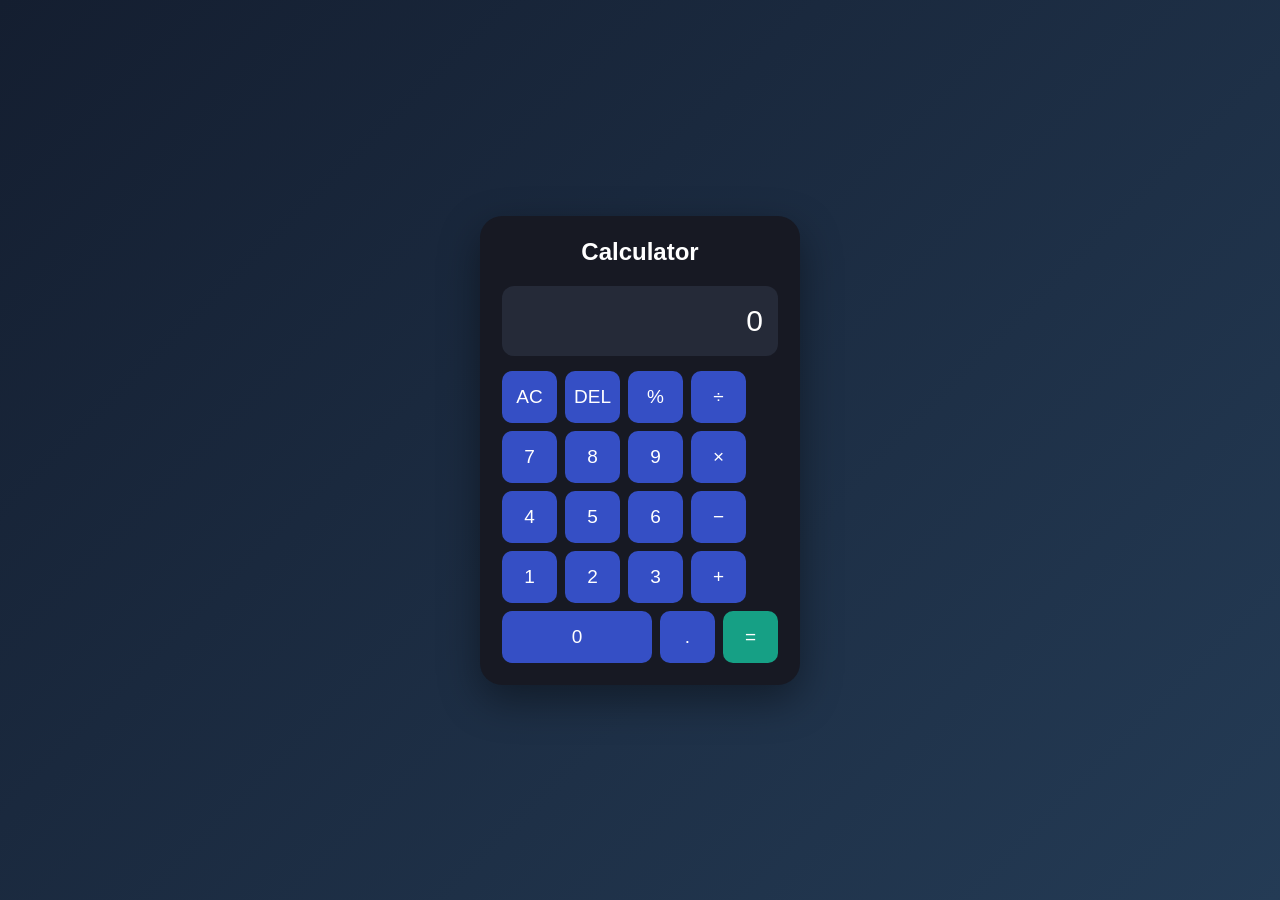
<file: culculator.html>
<!DOCTYPE html>
<html lang="en">
<head>
  <meta charset="UTF-8">
  <meta name="viewport" content="width=device-width, initial-scale=1.0">
  <title>My Calculator</title>
  <link href="calculator.css" rel="stylesheet"/>
</head>
<body>

  <div class="calculator">
    <h2>Calculator</h2>

    <div class="display">0</div>

    <div class="buttons">
      <button>AC</button>
      <button>DEL</button>
      <button>%</button>
      <button class="operator">÷</button>

      <button>7</button>
      <button>8</button>
      <button>9</button>
      <button class="operator">×</button>

      <button>4</button>
      <button>5</button>
      <button>6</button>
      <button class="operator">−</button>

      <button>1</button>
      <button>2</button>
      <button>3</button>
      <button class="operator">+</button>

      <button class="zero">0</button>
      <button>.</button>
      <button class="equal">=</button>
    </div>
  </div>

</body>
</html>
</file>
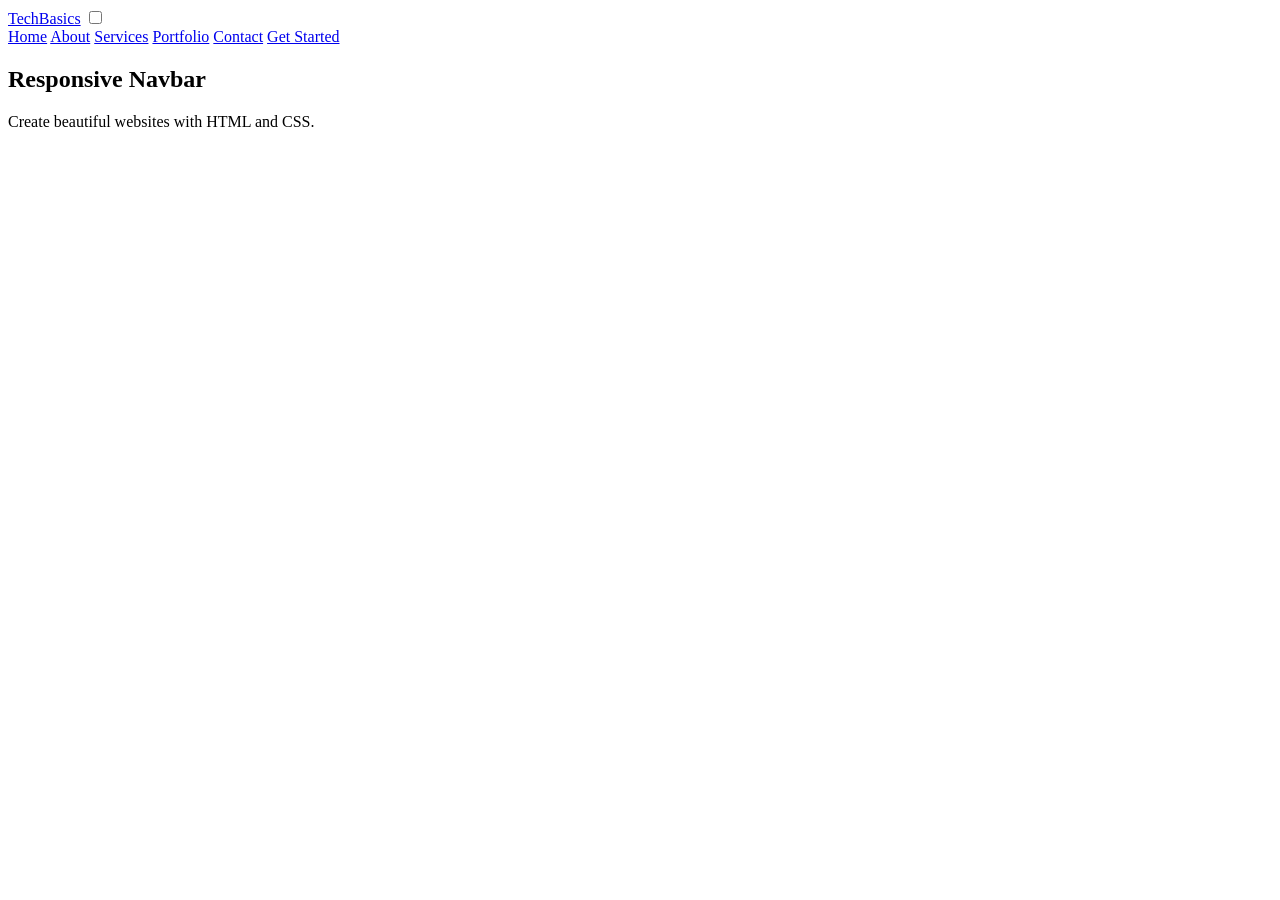
<file: student.html>
<!DOCTYPE html>
<html lang="en">
<head>
  <meta charset="UTF-8">
  <meta name="viewport" content="width=device-width, initial-scale=1.0">
  <title>TechBasics - Responsive Navbar</title>
  <link href="student.html" rel="stylesheet">
</head>
<body>
  <header class="navbar">
    <a href="#" class="logo">TechBasics</a>

    <input type="checkbox" id="menu">

    <label for="menu" class="menu-icon">
      <span></span>
      <span></span>
      <span></span>
    </label>

    <nav class="nav-links">
      <a href="#">Home</a>
      <a href="#">About</a>
      <a href="#">Services</a>
      <a href="#">Portfolio</a>
      <a href="#">Contact</a>
      <a href="#" class="btn">Get Started</a>
    </nav>
  </header>

  <section class="hero">
    <h1>Responsive Navbar</h1>
    <p>
      Create beautiful websites with HTML and CSS.
    </p>
  </section>

</body>
</html>
</file>
<file: calculator.css>
* {
  margin: 0;
  padding: 0;
  box-sizing: border-box;
}

body {
  min-height: 100vh;
  display: flex;
  justify-content: center;
  align-items: center;
  background: linear-gradient(135deg, #141e30, #243b55);
  font-family: Arial, sans-serif;
}

.calculator {
  width: 320px;
  padding: 22px;
  border-radius: 22px;
  background: #171923;
  box-shadow: 0 15px 40px #0006;
}

h2 {
  color: white;
  text-align: center;
  margin-bottom: 20px;
}

.display {
  height: 70px;
  display: flex;
  justify-content: flex-end;
  align-items: center;
  padding: 15px;
  margin-bottom: 15px;
  border-radius: 12px;
  background: #252a38;
  color: white;
  font-size: 30px;
}

.buttons {
  display: flex;
  flex-wrap: wrap;
  gap: 8px;
}

button {
  width: 55px;
  height: 52px;
  border: none;
  border-radius: 10px;
  background: #303546;
  color: white;
  font-size: 19px;
  cursor: pointer;
}

button:hover {
  background: #3c5491;
}

button{
  background: #a83e55;
}

button{
  background: #354fc5;
}

.zero {
  flex-grow: 1;
}

.equal {
  background: #16a085 !important;
}
</file>
